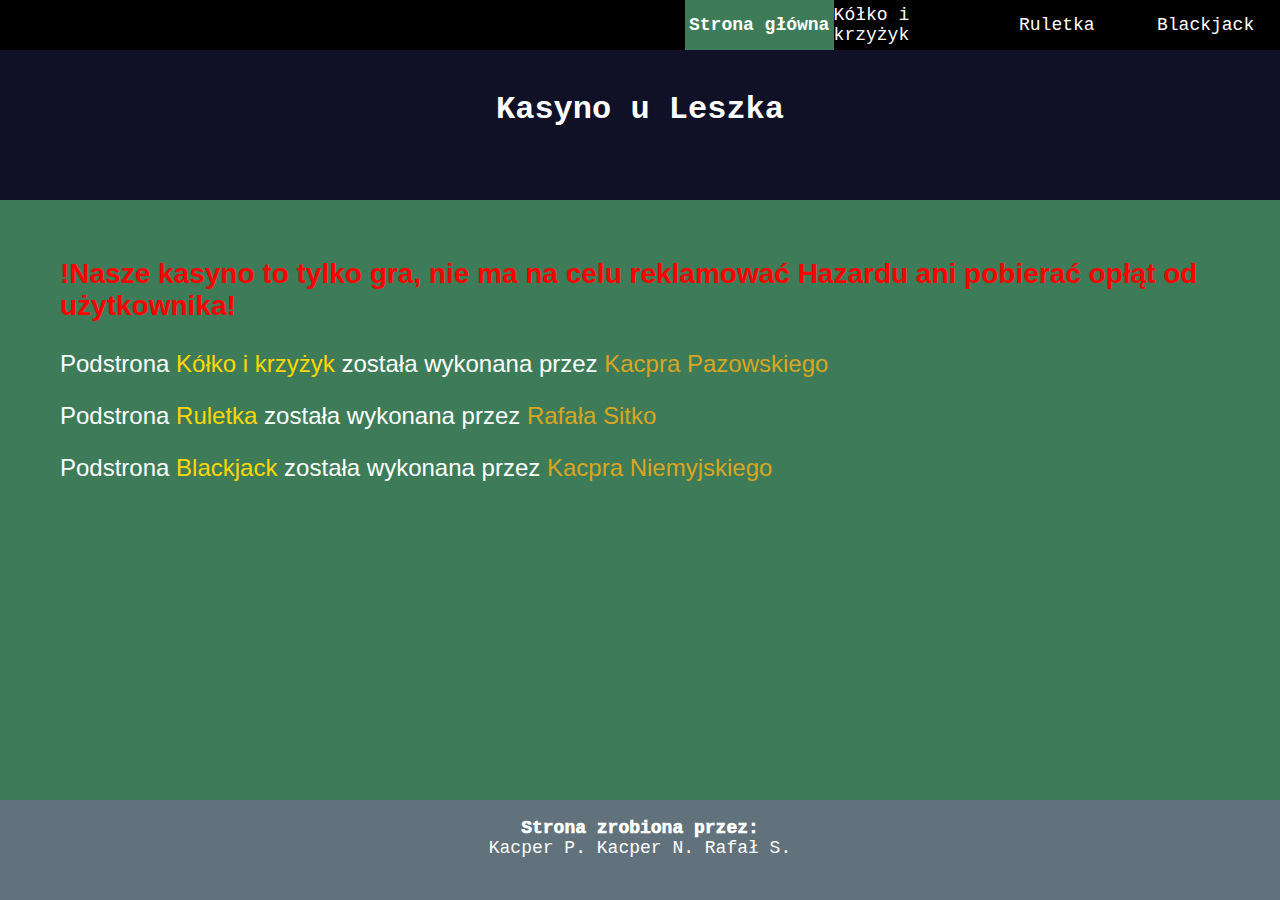
<file: index.html>
<!DOCTYPE html>
<html lang="pl-PL">
<head>
    <meta charset="UTF-8">
    <meta http-equiv="X-UA-Compatible" content="IE=edge">
    <meta name="viewport" content="width=device-width, initial-scale=1.0">
    <title>Strona główna</title>
    <link rel="icon" type="image/x-icon" href="/img/ikony/kas.png">
    <link rel="stylesheet" href="style.css">
</head>
<body>
    <ul class="menu">
        <li><a href="blackjack/bj.html">Blackjack</a></li>
        <li><a href="ruletka/rull.html">Ruletka</a></li>
        <li><a href="kolkoikrzyzyk/ox.html">Kółko i krzyżyk</a></li>
        <li class="active"><a href="index.html">Strona główna</a></li>
    </ul>
    <div class="baner">
        <h1>Kasyno u Leszka</h1>
    </div>
    <div class="content" style="padding-top: 30px; padding-left: 60px;">
        <p id="cos2">!Nasze kasyno to tylko gra, nie ma na celu reklamować Hazardu ani pobierać opłąt od użytkownika!</p>
        <p id="cos">Podstrona <span id="highlighted">Kółko i krzyżyk</span> została wykonana przez <span id="id">Kacpra Pazowskiego</span></p>
        <p id="cos">Podstrona <span id="highlighted">Ruletka</span> została wykonana przez <span id="id">Rafała Sitko</span></p>
        <p id="cos">Podstrona <span id="highlighted">Blackjack</span> została wykonana przez <span id="id">Kacpra Niemyjskiego</span></p>
    </div>
    <div class="footer">
        <p><span class="pogrub">Strona zrobiona przez:</span><br><span class="highlighted">Kacper P.</span> <span class="highlighted">Kacper N.</span> <span class="highlighted">Rafał S.</span></p>
    </div>
</body>
</html>
</file>
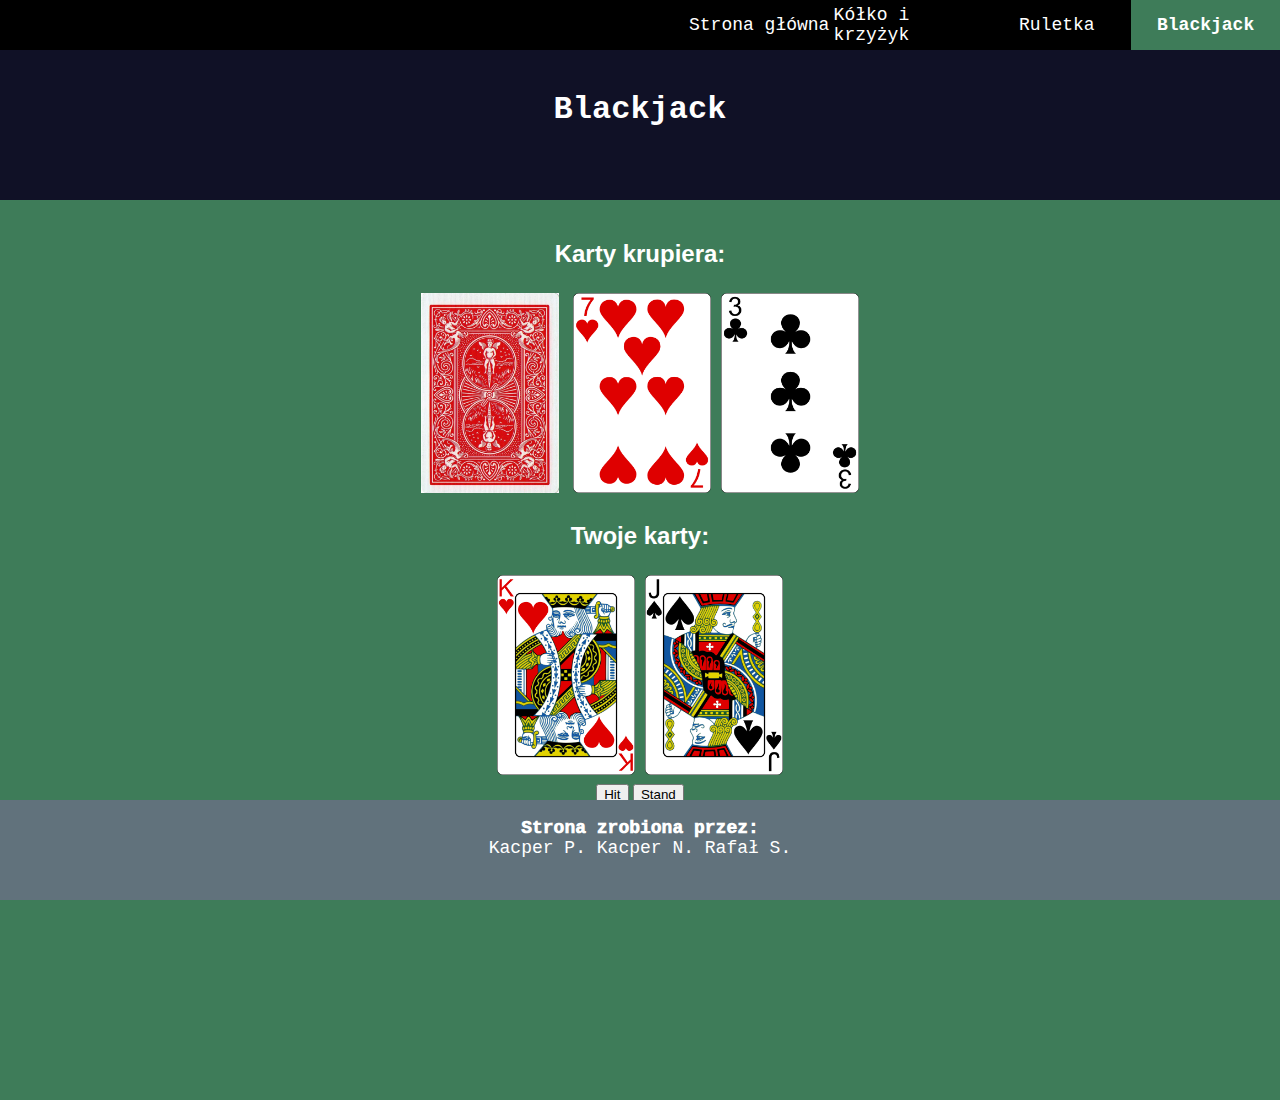
<file: blackjack/bj.html>
<!DOCTYPE html>
<html lang="pl-PL">
<head>
    <meta charset="UTF-8">
    <meta http-equiv="X-UA-Compatible" content="IE=edge">
    <meta name="viewport" content="width=device-width, initial-scale=1.0">
    <title>Blackjack</title>
    <link rel="stylesheet" href="../style.css">
    <link rel="stylesheet" href="bj.css">
    <script src="bj.js"></script>
</head>
<body>
    <ul class="menu">
        <li class="active"><a href="../blackjack/bj.html">Blackjack</a></li>
        <li><a href="../ruletka/rull.html">Ruletka</a></li>
        <li><a href="../kolkoikrzyzyk/ox.html">Kółko i krzyżyk</a></li>
        <li><a href="../index.html">Strona główna</a></li>
    </ul>
    <div class="baner">
        <h1>Blackjack</h1>
    </div>
    <div class="content">
        <h2 id="h2krupier">Karty krupiera: <span id="krupierreka"></span></h2>
        <div id="krupierkarty">
            <img id="hidden" src="img/karty/BACK.png">
        </div>

        <h2 id="h2ty">Twoje karty: <span id="twojareka"></span></h2>
        <div id="twojekarty">
            
        </div>
        <button id="hit">Hit</button>
        <button id="stay">Stand</button>
        <p id="wynik"></p>
        
    </div>
    <div class="footer">
        <p><span class="pogrub">Strona zrobiona przez:</span><br><span class="highlighted">Kacper P.</span> <span class="highlighted">Kacper N.</span> <span class="highlighted">Rafał S.</span></p>
    </div>
</body>
</html>
</file>
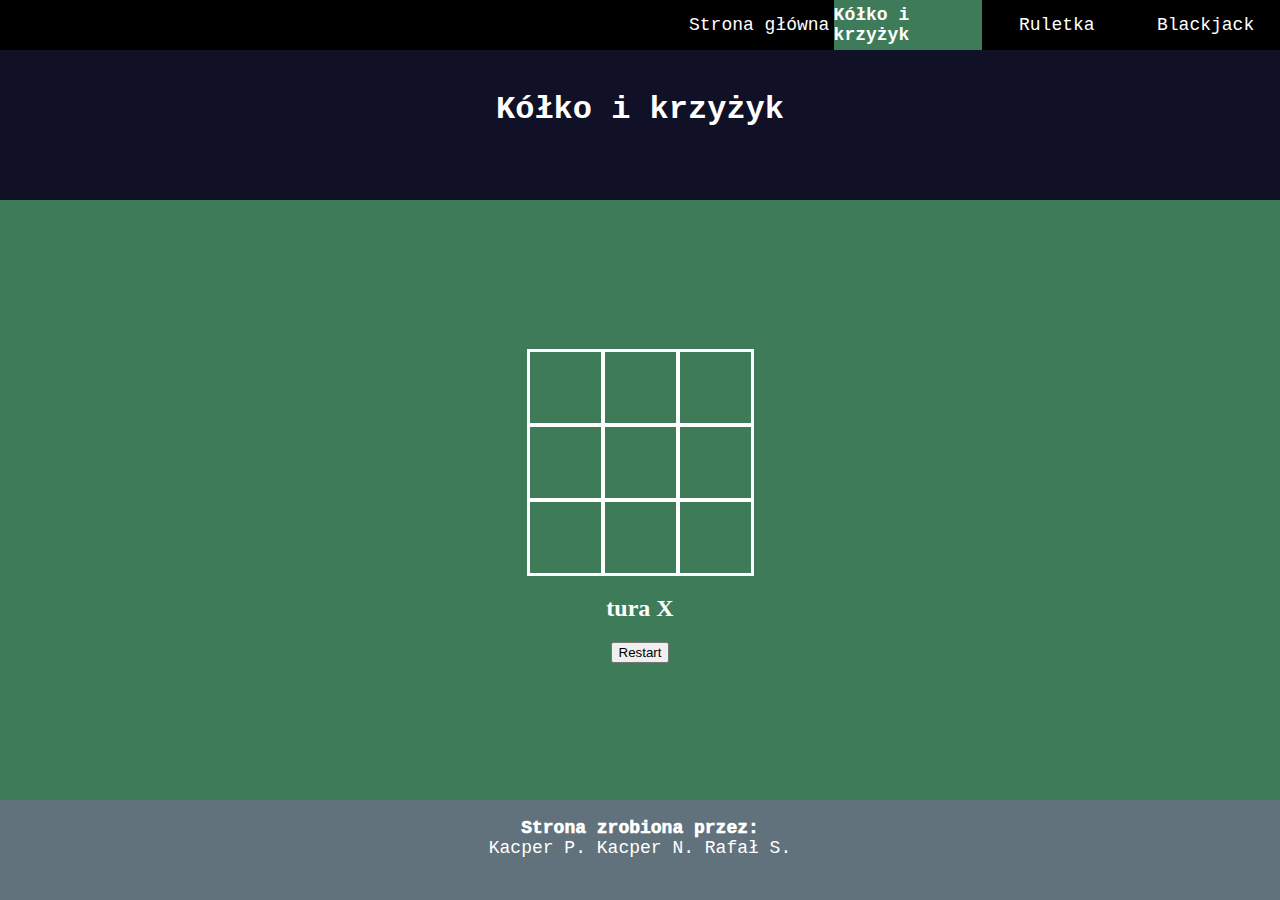
<file: kolkoikrzyzyk/ox.html>
<!DOCTYPE html>
<html lang="pl-PL">
<head>
    <meta charset="UTF-8">
    <meta http-equiv="X-UA-Compatible" content="IE=edge">
    <meta name="viewport" content="width=device-width, initial-scale=1.0">
    <title>Kólko krzyżyk</title>
    <link rel="stylesheet" href="../style.css">
    <link rel="stylesheet" href="ox.css">
</head>
<body>
    <ul class="menu">
        <li><a href="../blackjack/bj.html">Blackjack</a></li>
        <li><a href="../ruletka/rull.html">Ruletka</a></li>
        <li class="active"><a href="../kolkoikrzyzyk/ox.html">Kółko i krzyżyk</a></li>
        <li><a href="../index.html">Strona główna</a></li>
    </ul>
    <div class="baner">
        <h1>Kółko i krzyżyk</h1>
    </div>
    <div class="content">
        <div id="gameContainer">
            <div id="cellContainer">
                <div cellIndex="0" class="cell"></div>
                <div cellIndex="1" class="cell"></div>
                <div cellIndex="2" class="cell"></div>
                <div cellIndex="3" class="cell"></div>
                <div cellIndex="4" class="cell"></div>
                <div cellIndex="5" class="cell"></div>
                <div cellIndex="6" class="cell"></div>
                <div cellIndex="7" class="cell"></div>
                <div cellIndex="8" class="cell"></div>
            </div>
            <h2 id="statusText"></h2>
            <button id="restartBtn">Restart</button>
        </div>
    </div>
    <div class="footer">
        <p><span class="pogrub">Strona zrobiona przez:</span><br><span class="highlighted">Kacper P.</span> <span class="highlighted">Kacper N.</span> <span class="highlighted">Rafał S.</span></p>
    </div>
    <script src="ox.js"></script>
</body>
</html>
</file>
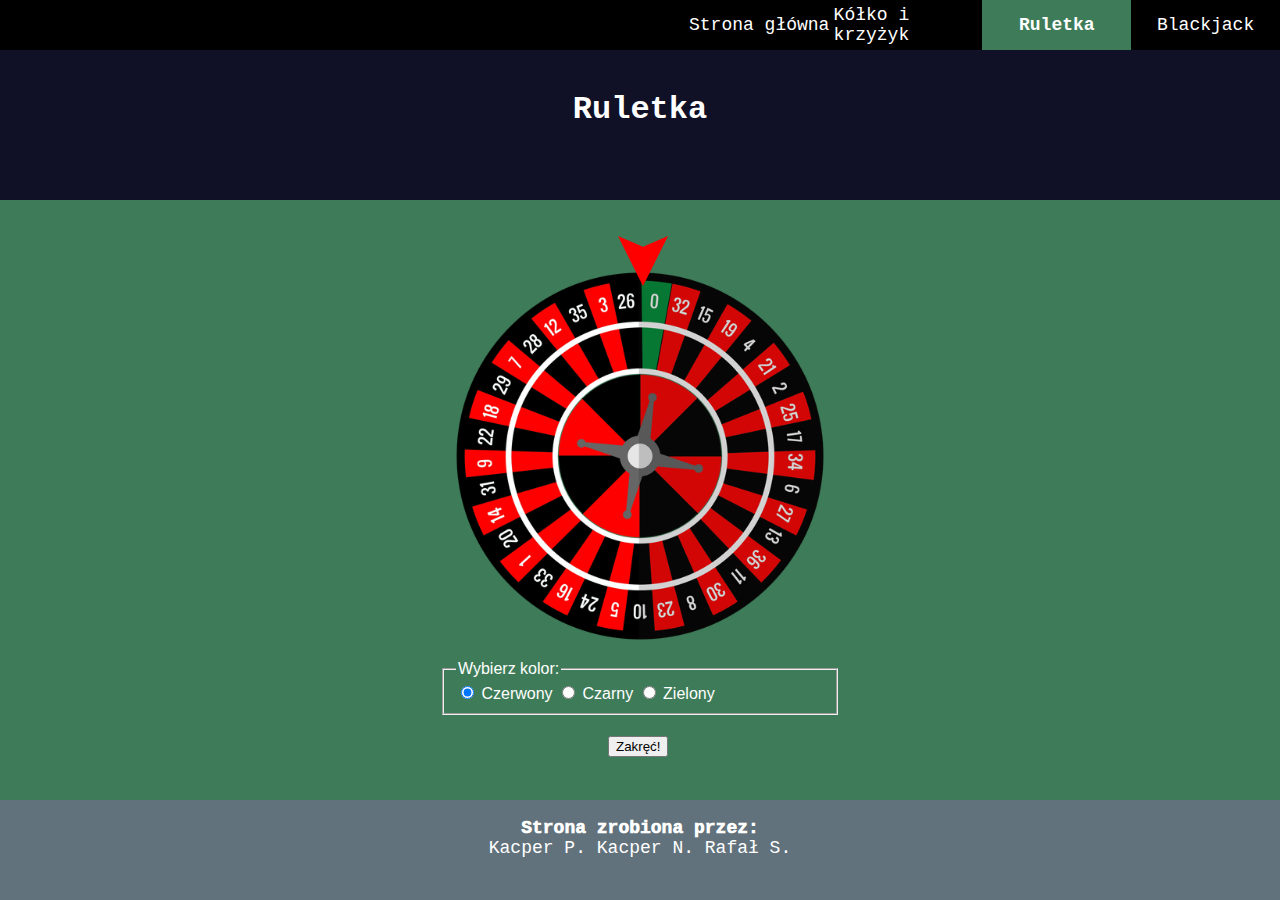
<file: ruletka/rull.html>
<!DOCTYPE html>
<html lang="pl-PL">
<head>
    <meta charset="UTF-8">
    <meta http-equiv="X-UA-Compatible" content="IE=edge">
    <meta name="viewport" content="width=device-width, initial-scale=1.0">
    <title>Ruletka</title>
    <link rel="stylesheet" href="../style.css">
    <link rel="stylesheet" href="rull.css">
</head>
<body>
    <ul class="menu">
        <li><a href="../blackjack/bj.html">Blackjack</a></li>
        <li class="active"><a href="../ruletka/rull.html">Ruletka</a></li>
        <li><a href="../kolkoikrzyzyk/ox.html">Kółko i krzyżyk</a></li>
        <li><a href="../index.html">Strona główna</a></li>
    </ul>
    <div class="baner">
        <h1>Ruletka</h1>
    </div>
    <div class="content">
        <h1 id="wynik"></h1>
        <div class="gra">
            <img class="strzalka" src="img/strzalka.png">
            <img class="kolo" src="img/kolo.png">
            <fieldset>
                <legend>Wybierz kolor: </legend>
                <input type="radio" id="czerwony" name="kolory" checked="checked">
                <label for="czerwony">Czerwony</label>
                <input type="radio" id="czarny" name="kolory">
                <label for="czarny">Czarny</label>
                <input type="radio" id="zielony" name="kolory">
                <label for="zielony">Zielony</label>
            </fieldset>
            <button class="btSpin" type="button">Zakręć!</button>
        </div>
    </div>
    <div class="footer">
        <p><span class="pogrub">Strona zrobiona przez:</span><br><span class="highlighted">Kacper P.</span> <span class="highlighted">Kacper N.</span> <span class="highlighted">Rafał S.</span></p>
    </div>

</body>
<script src="rull.js"></script>
</html>
</file>
<file: style.css>
*{
    box-sizing: border-box;
}
body{
    margin: 0;
    font-family: 'Courier New', Courier, monospace;
    background-color: white;
}
.baner{
    width: 100%;
    height: 150px;
    padding-top: 20px;
    text-align: center;
    background-color: #101126;
    color: white;
}
.menu{
    width: 100%;
    height: 50px;
    list-style: none;
    margin: 0;
    color: white;
    position: relative;
    margin: auto;
    background-color: black;
}
li{
    float: right;
    width: 12%;
    height: 100%;
    margin: 0;
    padding: 0;
    color: white;
    cursor: pointer;
}
.active{
    background-color: #3E7C59;
    color: black;
}
a{
    display: flex;
    width: 100%;
    height: 100%;
    justify-content: center;
    align-items: center;
    text-decoration: none;
    position: relative;
    color: white;
    font-size: 18px;
    z-index: 9;
}
.active a{
    display: flex;
    width: 100%;
    height: 100%;
    justify-content: center;
    align-items: center;
    text-decoration: none;
    position: relative;
    color: white;
    font-weight: bold;
    font-size: 18px;
    z-index: 9;
}
.footer{
    position: fixed;
    bottom: 0;
    background-color: #61727C;
    width: 100%;
    height: 100px;
    color: white;
    text-align: center;
    font-size: large;
}
.content{
    background-color: #3E7C59;
    width: 100%;
    padding-top: 100px;
    min-height: 700px;
    color: white;
    font-family:Arial, Helvetica, sans-serif;
}
#cos{
    font-size: 24px;
}
#cos2{
    font-size: 28px;
    color: red;
    font-weight: bolder;
}

.pogrub{
    font-weight: 1000;
}
.highlighted:hover{
    color: wheat;
    font-weight: 1000;
    cursor: pointer;
}
#highlighted{
    color: gold;
}
#id{
    color: goldenrod;
}
</file>
<file: blackjack/bj.css>
#h2krupier{
    margin-top: 0;
    text-align: center;
    color: white;
}
.content{
    padding-top: 40px;
    min-height: 900px;
    text-align: center;
}
#krupierkarty{
    text-align: center;
}
#krupierkarty img{
    height:200px;
    margin:5px;
}
#twojekarty img{
    height:200px;
    margin:5px;
}
#h2ty{
    color: white;
    text-align: center;
}
#dealer-cards img {
    height: 175px;
    width: 125px;
    margin: 1px;
}
#your-cards img {
    height: 175px;
    width: 125px;
    margin: 1px;
}
#wynik{
    font-weight: bold;
    font-size: 38px;
    color:white;
}
</file>
<file: kolkoikrzyzyk/ox.css>
.cell{
    width: 75px;
    height: 75px;
    border: 2px solid white;
    box-shadow: 0 0 0 1px;
    line-height: 75px;
    font-size: 50px;
    cursor: pointer;
}
#gameContainer{
    font-family: "Permanent Marker", cursive;
    text-align: center;
    margin-top: 50px;
    color: white;
}
#cellContainer{
    display: grid;
    grid-template-columns: repeat(3, auto);
    width: 225px;
    margin: auto;
}
body{
    margin: 0px;
    background-color: goldenrod;
}
#statusText{
    color: white;
}
</file>
<file: ruletka/rull.css>
.content{
    min-height: 700px;
    padding-top: 25px;
}
.gra{
    width: 400px;
    height: 400px;
    margin: 0 auto;
    position: relative;
}
#wynik{
    font-size: 46px;
    color: white;
    text-align: center;

}
.strzalka{
    position: absolute;
    width: 50px;
    left: 178px;
    top: -20px;
    z-index: 3; 
}
.kolo{
    width: 100%;
    height: 100%;
}
.btSpin{
    position: absolute;
    left: 168px;
    top: 480px;
    cursor: pointer;
}
.black{
    background-color: black;
    font-family: Verdana, Geneva, Tahoma, sans-serif;
    font-size: 50px;
    color:white;
    text-align: center;
    border-radius: 5px;
}
.red{
    background-color: red;
    font-family: Verdana, Geneva, Tahoma, sans-serif;
    font-size: 50px;
    color:white;
    text-align: center;
    border-radius: 5px;
}
.green{
    background-color: green;
    font-family: Verdana, Geneva, Tahoma, sans-serif;
    font-size: 50px;
    color:white;
    text-align: center;
    border-radius: 5px;
  }
</file>
